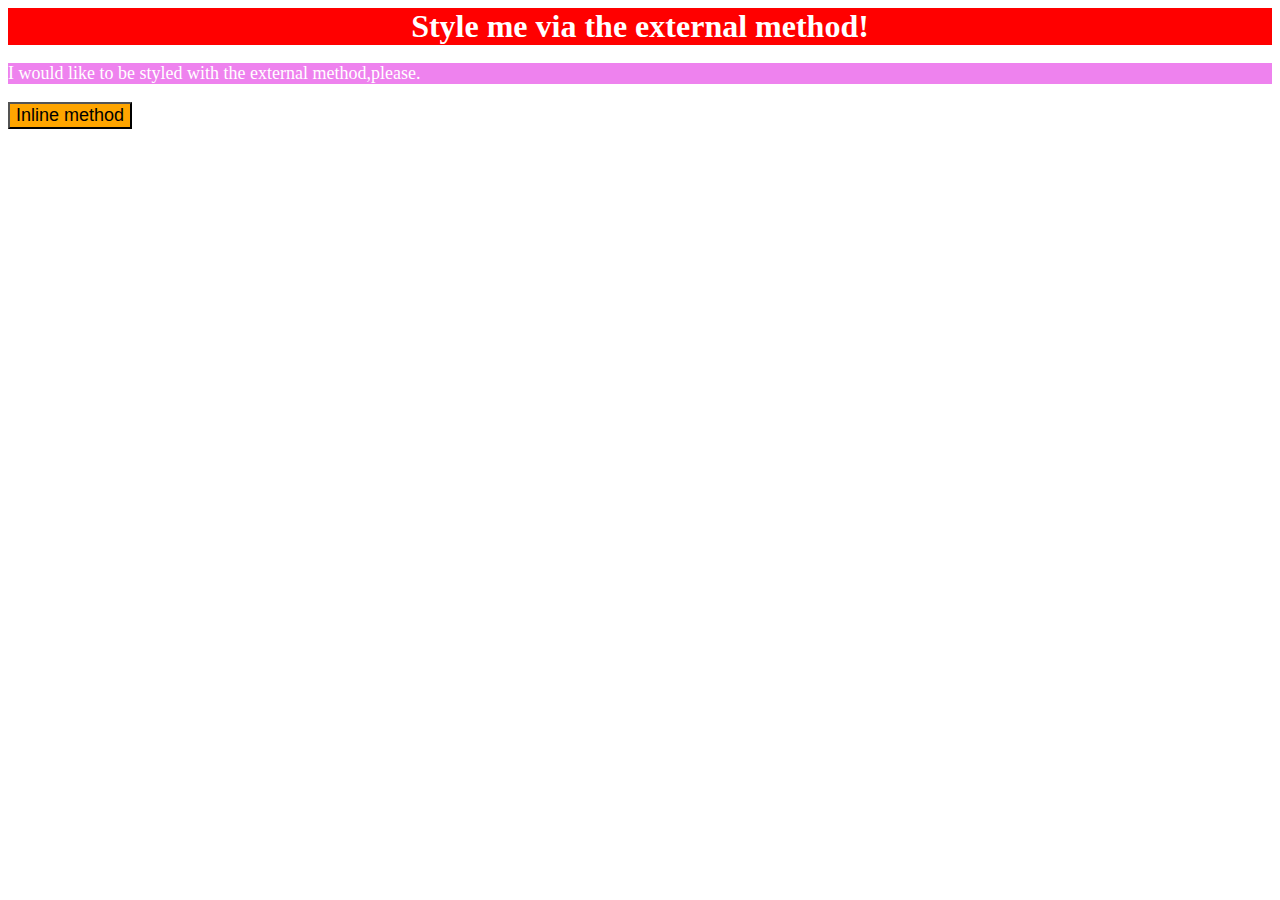
<file: 01-css-methods/index.html>
<!DOCTYPE html>
<html lang="eng">

<html>
    <head>
        <meta charset="utf-8">
        <style>
            p{
                background-color: violet;
                font-size: 18px;
                color: white;
            }
        </style>
        <link rel="stylesheet" href="styles.css" />
    </head>
    <body>
            <div>Style me via the external method!</div>
            <p>I would like to be styled with the external method,please.</p>
            <button  style="background-color: orange; font-size: 18px;">Inline method</button>
    </body>
</html>
</file>
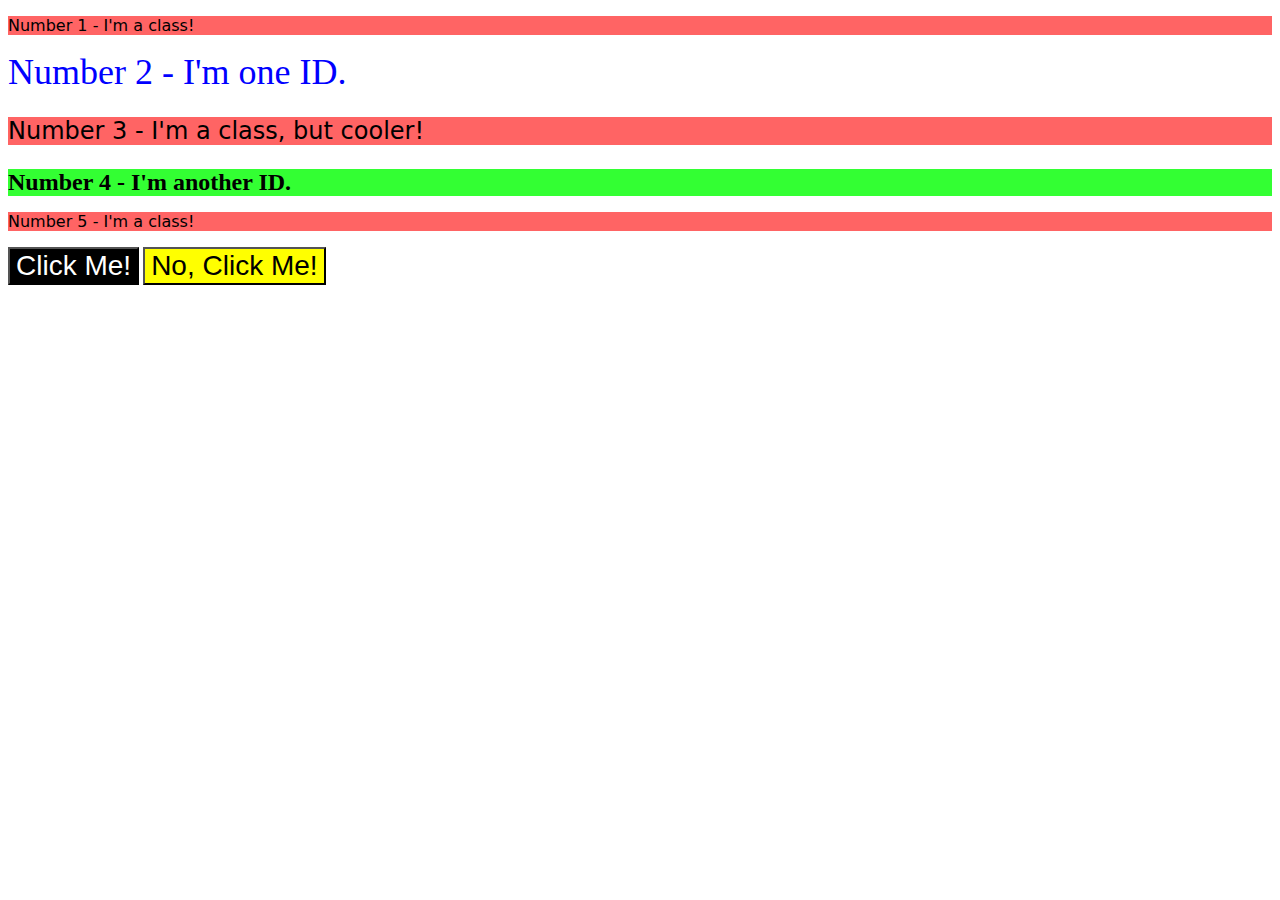
<file: 02-class-id-selectors/index.html>
<!DOCTYPE html>
<html lang="eng">

<html>
    <head>
        <meta charset="UTF-8">
        <title>Class and ID Selectors</title>
        <link rel="stylesheet" href="style.css">
  </head>
  <body>
    <p class="odd">Number 1 - I'm a class!</p>
    <div id="num2">Number 2 - I'm one ID.</div>
    <p class="odd f24px">Number 3 - I'm a class, but cooler!</p>
    <div id="num4" class="f24px">Number 4 - I'm another ID.</div>
    <p class="odd">Number 5 - I'm a class!</p>

    
    <button class="first">Click Me!</button>
    <button class="second">No, Click Me!</button>
    
  </body>
</html>
</file>
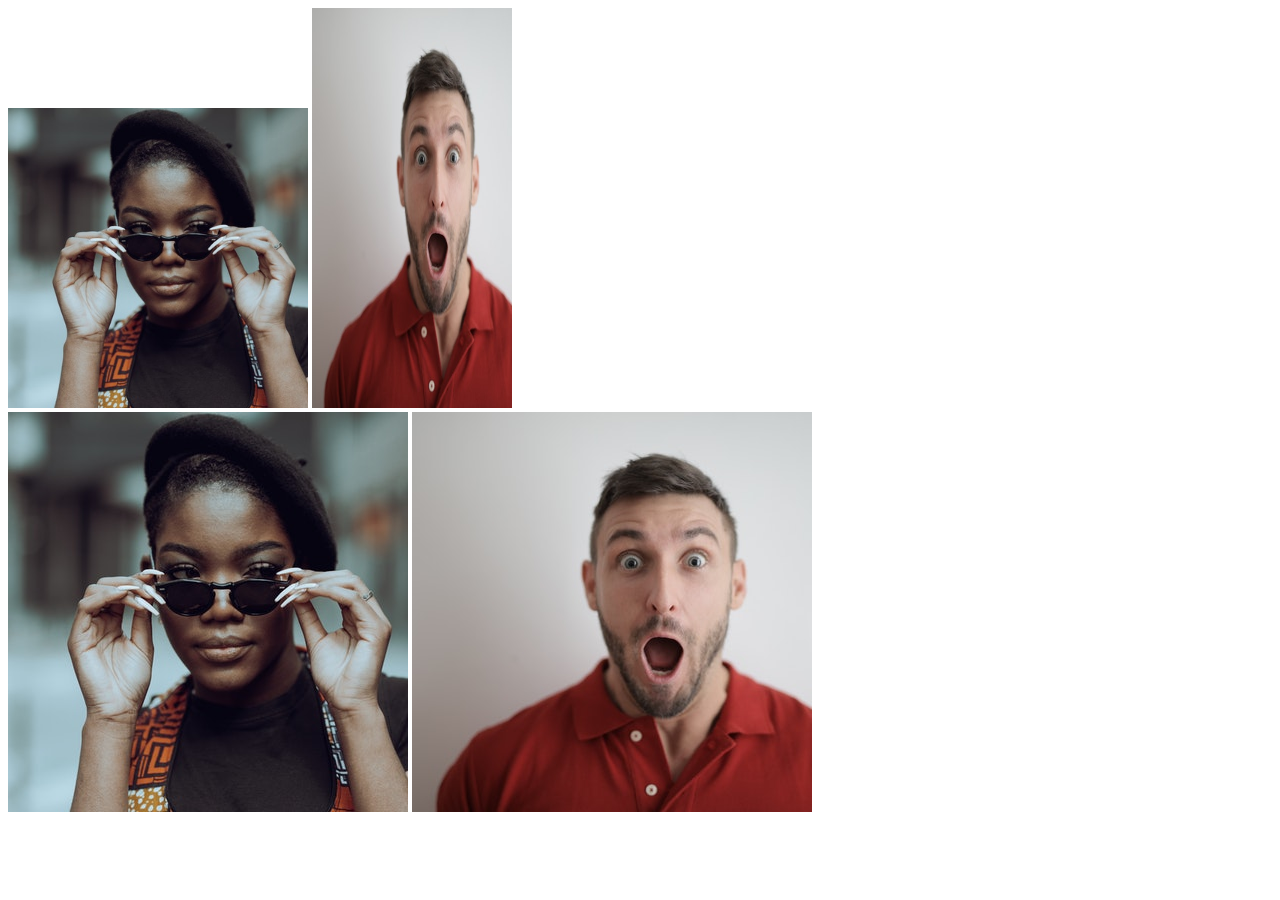
<file: 04-chaining-selectors/index.html>
<!DOCTYPE html>
<html lang="en">
  <head>
    <meta charset="UTF-8">
    <meta http-equiv="X-UA-Compatible" content="IE=edge">
    <meta name="viewport" content="width=device-width, initial-scale=1.0">
    <title>Chaining Selectors</title>
    <link rel="stylesheet" href="style.css">
  </head>
  <body>
    <!-- Use the classes BELOW this line -->
    <div>
      <img class="avatar proportioned" src="./pexels-katho-mutodo-8434791.jpg" alt="Woman with glasses">
      <img class="avatar distorted" src="./pexels-andrea-piacquadio-3777931.jpg" alt="Man with surprised expression">
    </div>
    <!-- Use the classes ABOVE this line -->
    
    <div>
      <img class="original proportioned" src="./pexels-katho-mutodo-8434791.jpg" alt="Woman with glasses">
      <img class="original distorted" src="./pexels-andrea-piacquadio-3777931.jpg" alt="Man with surprised expression">
    </div>
    
  </body>
</html>
</file>
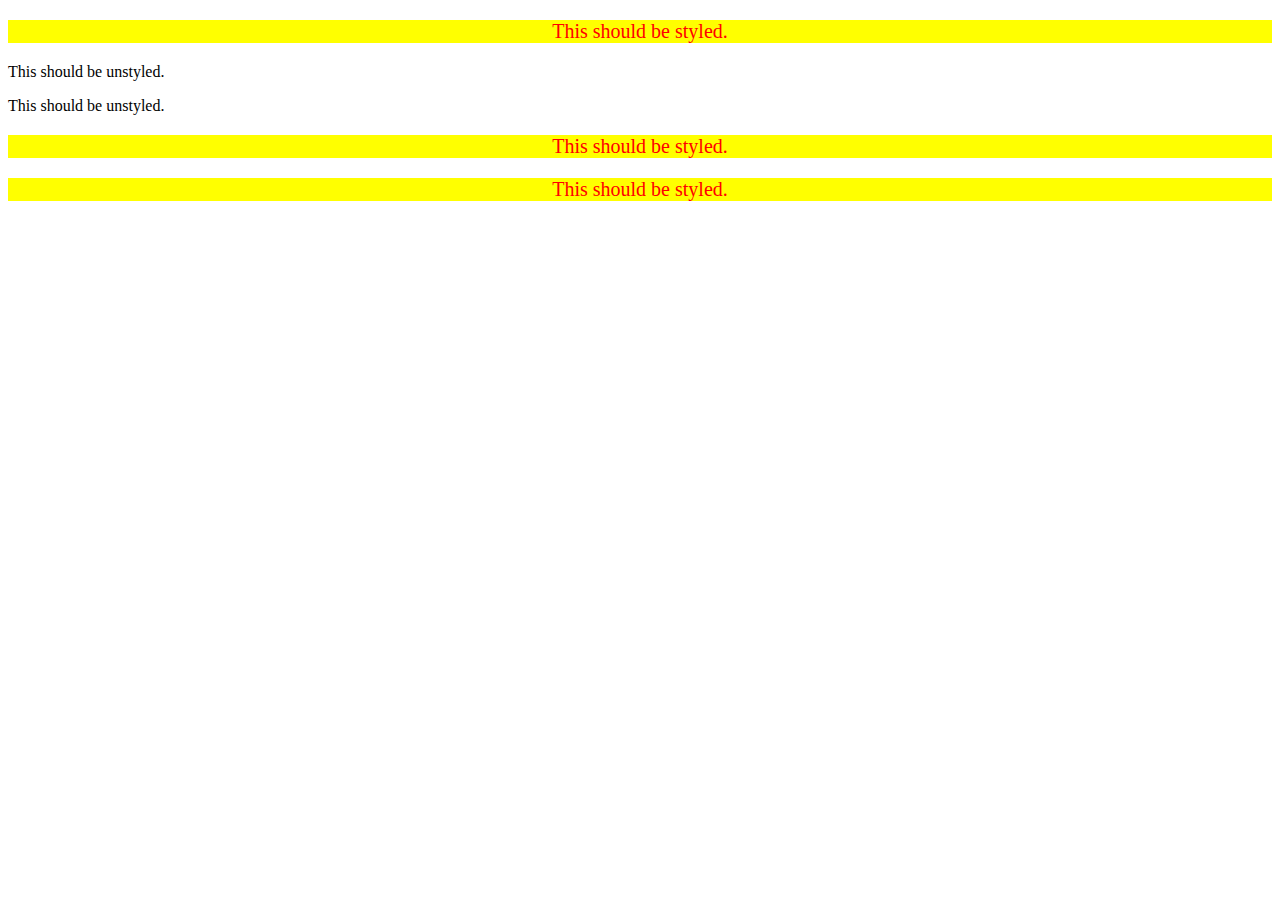
<file: 05-descendant-combinator/index.html>
<!DOCTYPE html>
<html lang="en">
  <head>
    <meta charset="UTF-8">
    <meta http-equiv="X-UA-Compatible" content="IE=edge">
    <meta name="viewport" content="width=device-width, initial-scale=1.0">
    <title>Descendant Combinator</title>
    <link rel="stylesheet" href="style.css">
    <style>     
    </style>
  </head>
  <body>
    <div class="container">
      <p class="text">This should be styled.</p>
    </div>
    <p class="text">This should be unstyled.</p>
    <p class="text">This should be unstyled.</p>
    <div class="container">
      <p class="text">This should be styled.</p>
      <p class="text">This should be styled.</p>
    </div>
  </body>
</html>
</file>
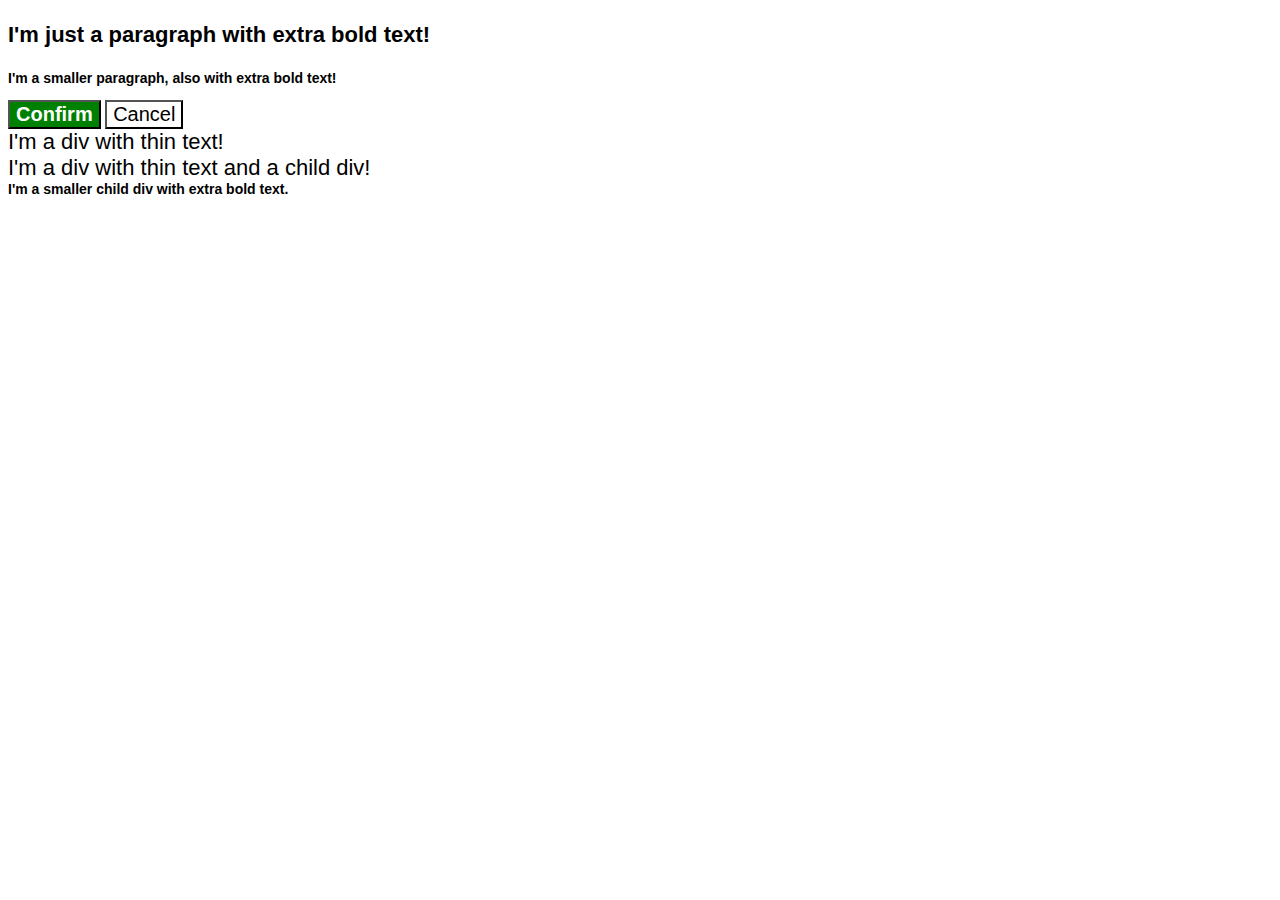
<file: 06-cascade-fix/index.html>
<!DOCTYPE html>
<html lang="en">
  <head>
    <meta charset="UTF-8">
    <meta http-equiv="X-UA-Compatible" content="IE=edge">
    <meta name="viewport" content="width=device-width, initial-scale=1.0">
    <title>Fix the Cascade</title>
    <link rel="stylesheet" href="style.css">
  </head>
  <body>
    <p class="para">I'm just a paragraph with extra bold text!</p>
    <p class="para small-para">I'm a smaller paragraph, also with extra bold text!</p>

    <button id="confirm-button" class="button confirm">Confirm</button>
    <button id="cancel-button" class="button cancel">Cancel</button>

    <div class="text">I'm a div with thin text!</div>
    <div class="text">I'm a div with thin text and a child div!
      <div class="text child">I'm a smaller child div with extra bold text.</div>
    </div>
  </body>
</html>
</file>
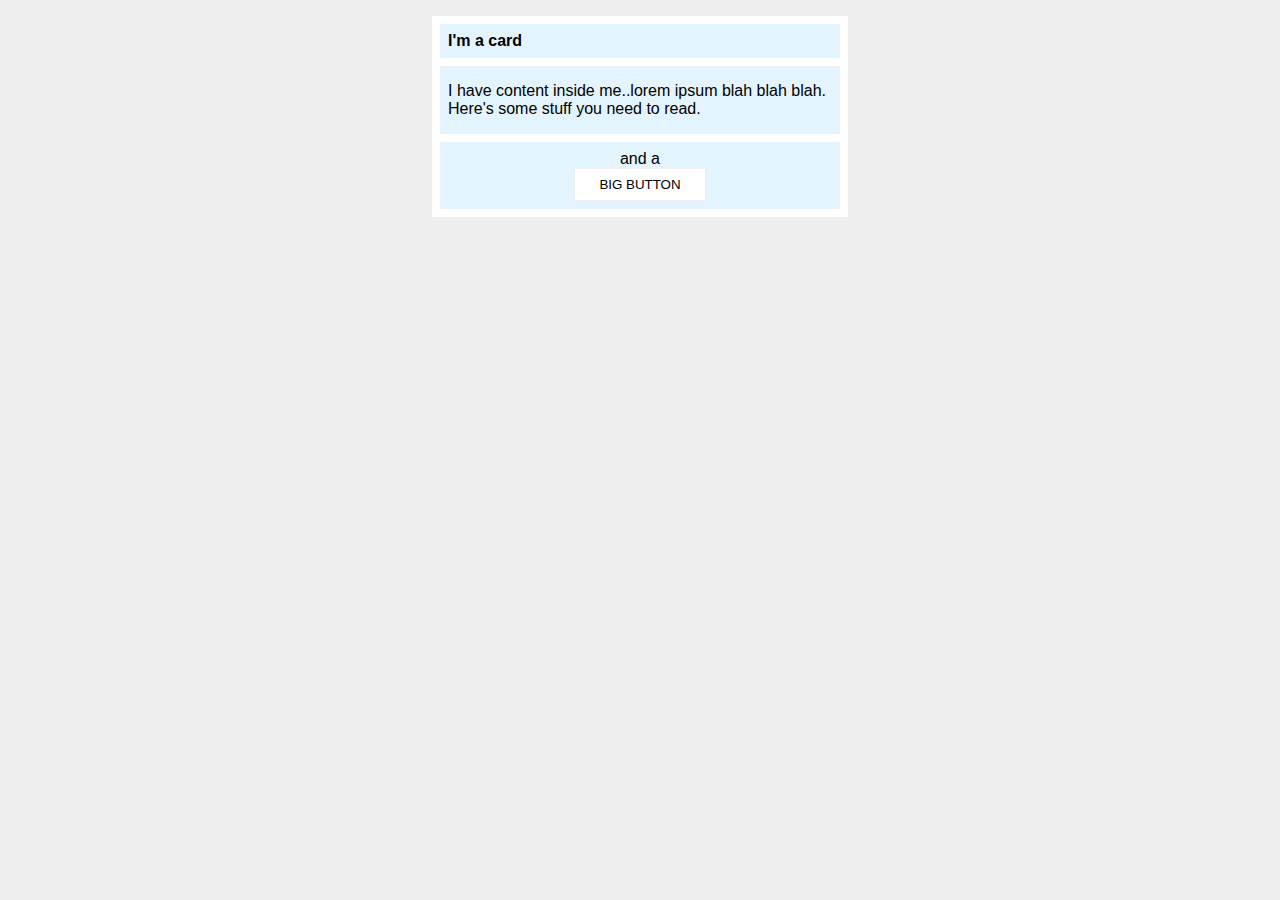
<file: margin-and-padding/index.html>
<!DOCTYPE html>
<html lang="en">
  <head>
    <meta charset="UTF-8">
    <meta http-equiv="X-UA-Compatible" content="IE=edge">
    <meta name="viewport" content="width=device-width, initial-scale=1.0">
    <title>Margin and Padding exercise 2</title>
    <link rel="stylesheet" href="style.css">
  </head>
  <body>
    <div class="card">
      <h1 class="title">I'm a card</h1>
      <div class="content">I have content inside me..lorem ipsum blah blah blah. Here's some stuff you need to read.</div>
      <div class="button-container">and a <button>BIG BUTTON</button></div>
    </div>
  </body>
</html>
</file>
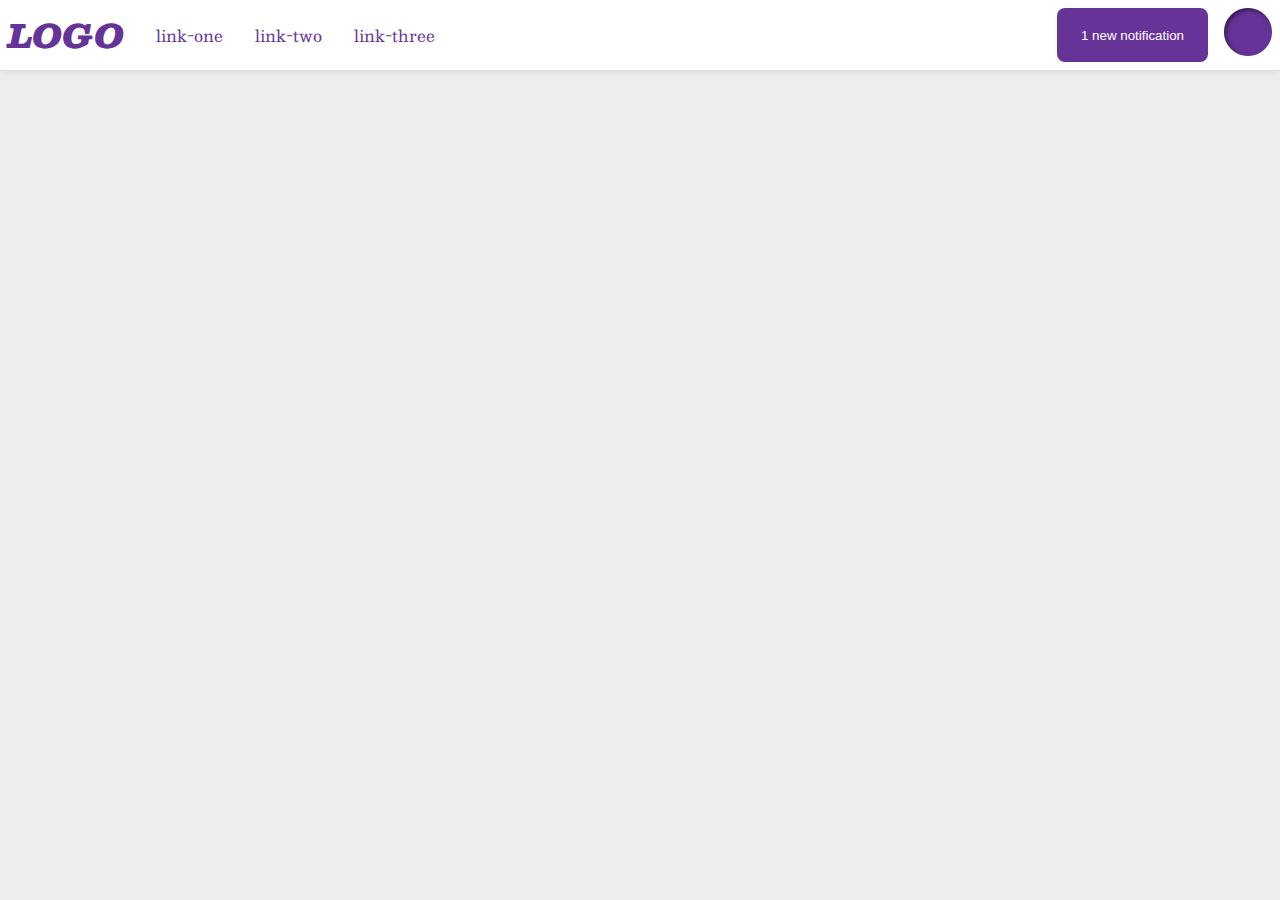
<file: flex/03-flex-header-2/index.html>
<!DOCTYPE html>
<html lang="en">
  <head>
    <meta charset="UTF-8">
    <meta http-equiv="X-UA-Compatible" content="IE=edge">
    <meta name="viewport" content="width=device-width, initial-scale=1.0">
    <title>Flex Header 2</title>
    <link rel="stylesheet" href="style.css">
  </head>
  <body>
    <div class="header">
        <div class="left-container">
            <div class="logo">
                LOGO
            </div>
            <ul class="links">
                <li><a href="google.com">link-one</a></li>
                <li><a href="google.com">link-two</a></li>
                <li><a href="google.com">link-three</a></li>
            </ul>
        </div>
        <div class="right-container">
            <button class="notifications">
            1 new notification
            </button>
            <div class="profile-image"></div>
      </div>
      
    </div>
  </body>
</html>
</file>
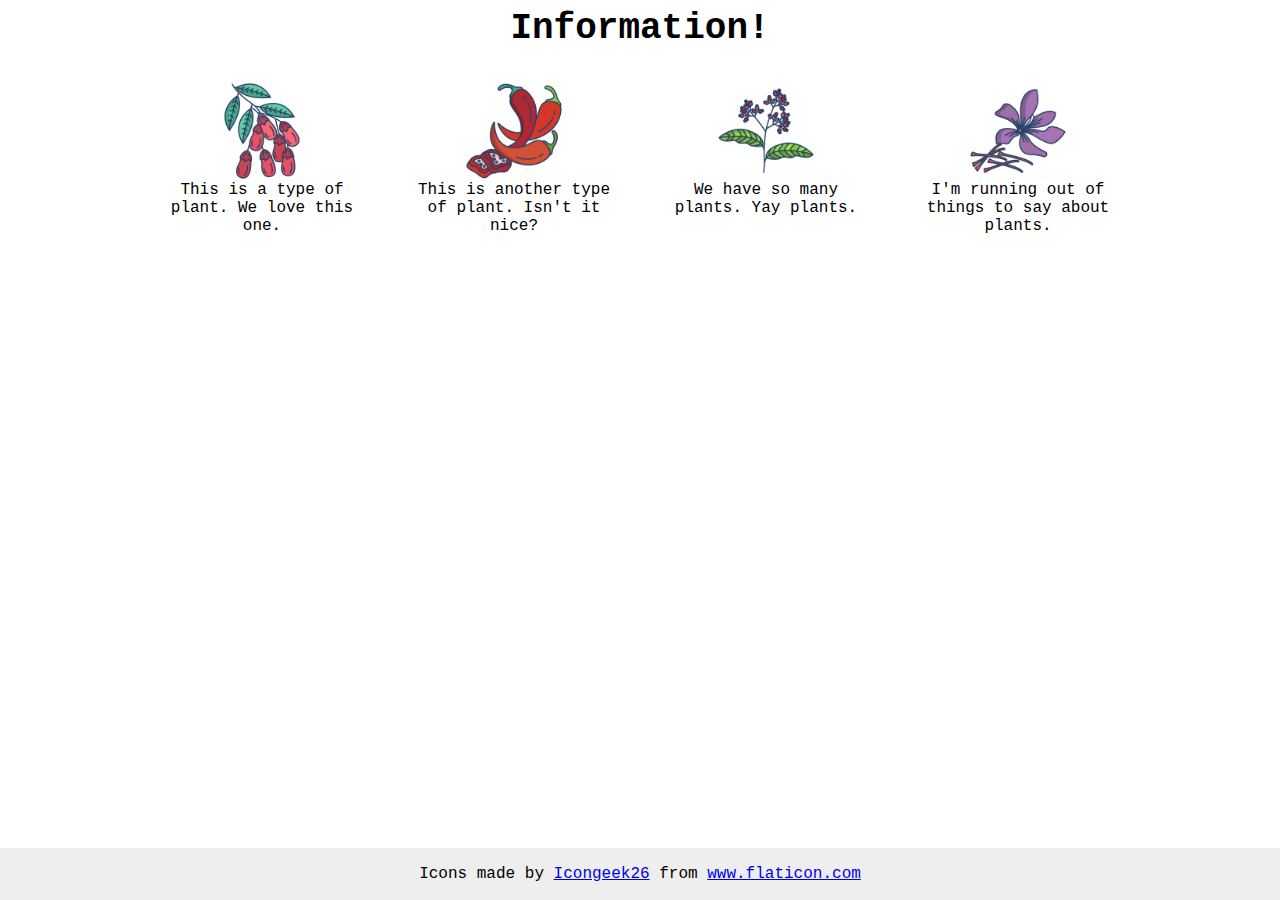
<file: flex/04-flex-information/index.html>
<!DOCTYPE html>
<html lang="en">
  <head>
    <meta charset="UTF-8">
    <meta http-equiv="X-UA-Compatible" content="IE=edge">
    <meta name="viewport" content="width=device-width, initial-scale=1.0">
    <title>Information</title>
    <link rel="stylesheet" href="styles.css">
  </head>
  <body>
    <div class="board">
      <div class="title">Information!</div>

      <div class="icon">
        <div class="plant">
          <img src="./images/barberry.png" alt="barberry">
          <div class="text">This is a type of plant. We love this one.</div>
        </div>

        <div class="plant">
          <img src="./images/chilli.png" alt="chili">
          <div class="text">This is another type of plant. Isn't it nice?</div>
        </div>
          
        <div class="plant">
          <img src="./images/pepper.png" alt="pepper">
          <div class="text">We have so many plants. Yay plants.</div>
        </div>
        <div class="plant">
          <img src="./images/saffron.png" alt="saffron">
          <div class="text">I'm running out of things to say about plants.</div>
        </div>
          
  
          

        
        
        
      </div>
      
  
      <!-- disregard this section, it's here to give attribution to the creator of these icons -->
      <div class="footer">
        <div>Icons made by <a href="https://www.flaticon.com/authors/icongeek26" title="Icongeek26">Icongeek26</a> from <a href="https://www.flaticon.com/" title="Flaticon">www.flaticon.com</a></div>
      </div>

    </div>
    
  </body>
</html>
</file>
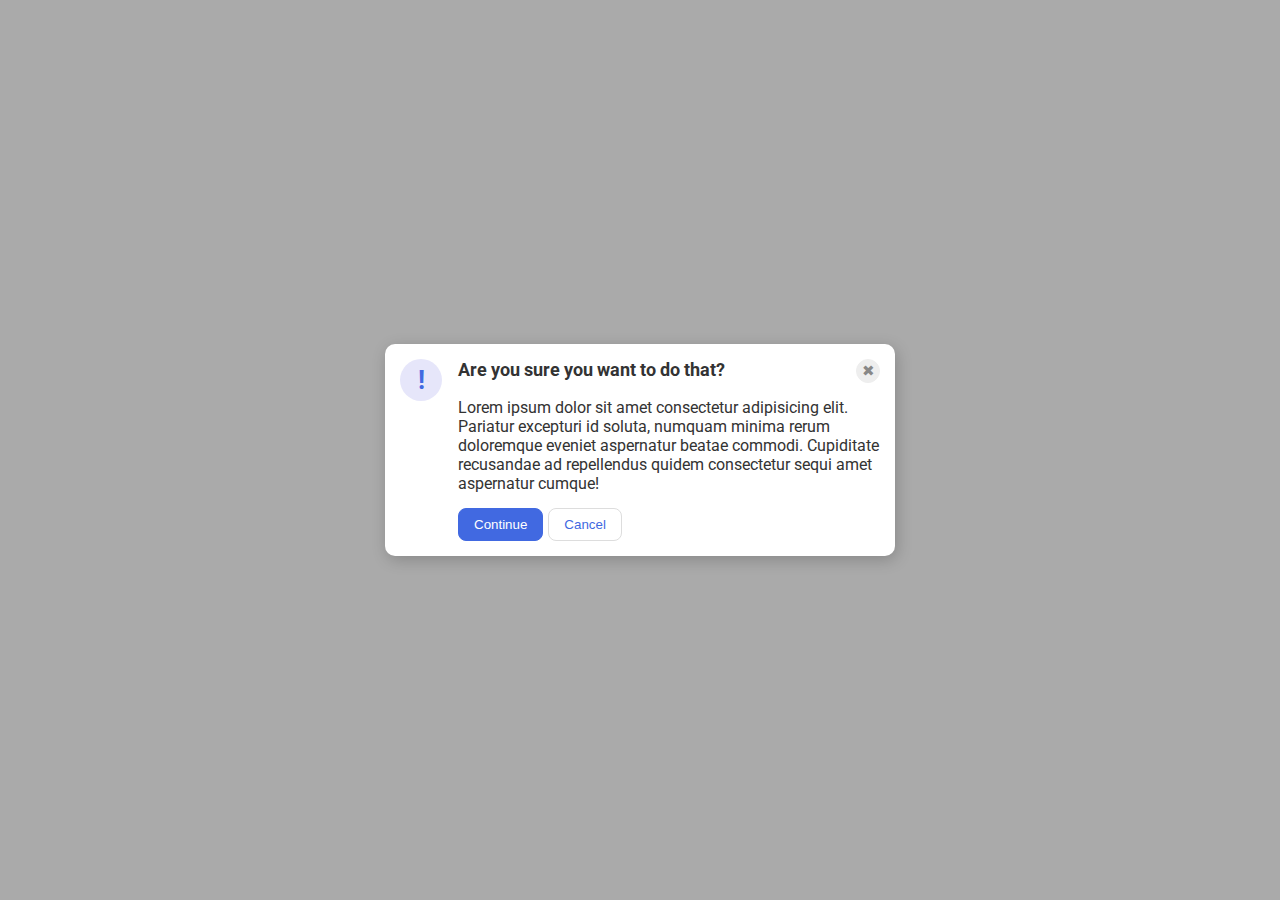
<file: flex/05-flex-modal/index.html>
<!DOCTYPE html>
<html lang="en">
  <head>
    <meta charset="UTF-8">
    <meta http-equiv="X-UA-Compatible" content="IE=edge">
    <meta name="viewport" content="width=device-width, initial-scale=1.0">
    <link rel="stylesheet" href="style.css">
    <title>Modal</title>
  </head>
  <body>
    <div class="modal">
        <div class="left">
            <div class="icon">!</div>
        </div>

        <div class="right">
            <div class="question">
                <div class="header">Are you sure you want to do that?</div>
                <button class="close-button">✖</button>
            </div>
            
            <div class="text">Lorem ipsum dolor sit amet consectetur adipisicing elit. Pariatur excepturi id soluta, numquam minima rerum doloremque eveniet aspernatur beatae commodi. Cupiditate recusandae ad repellendus quidem consectetur sequi amet aspernatur cumque!</div>
            <div class="options">
                <button class="continue">Continue</button>
                <button class="cancel">Cancel</button>
            </div>
            
        </div>

    
      
      
    </div>
  </body>
</html>
</file>
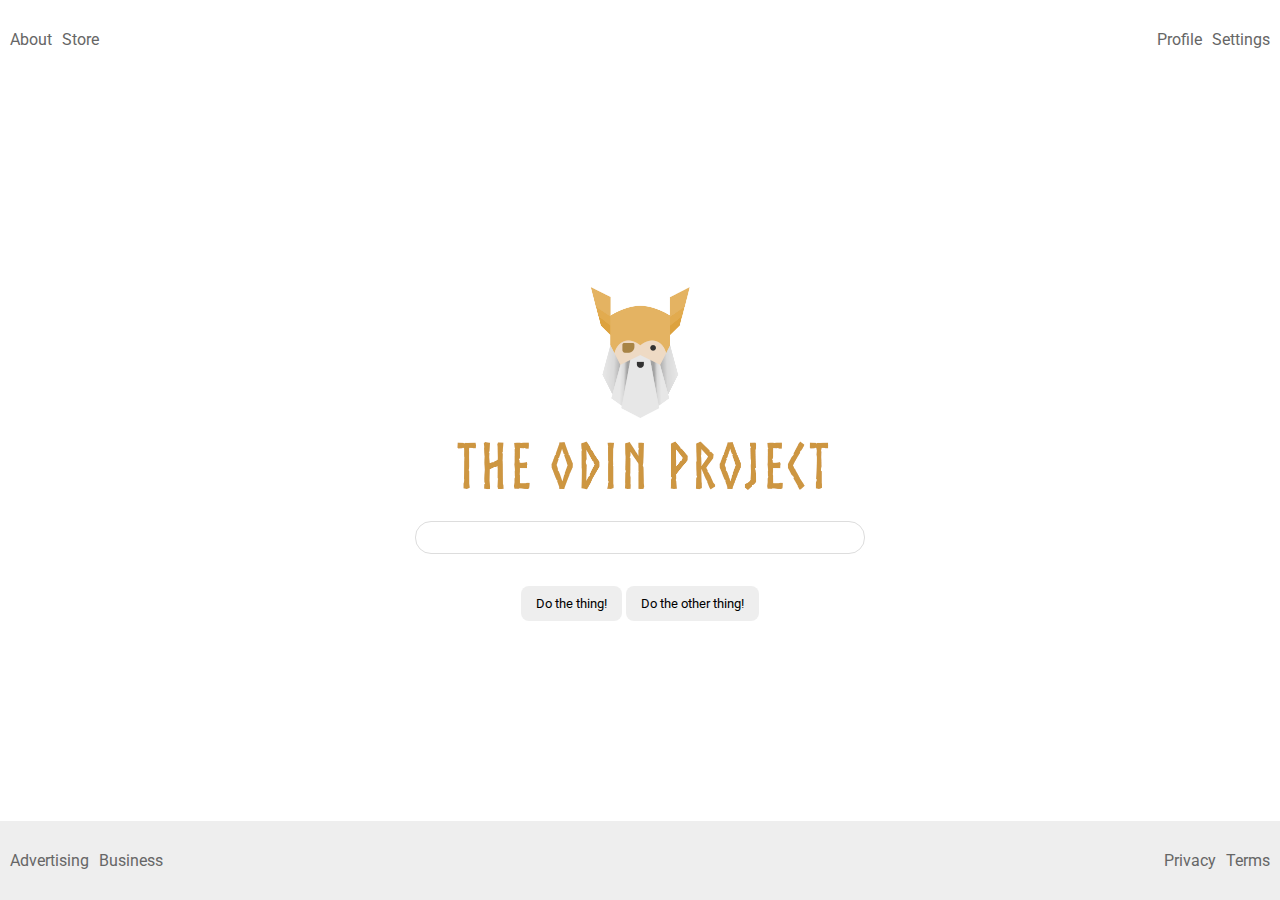
<file: flex/06-flex-layout/index.html>
<!DOCTYPE html>
<html lang="en">
  <head>
    <meta charset="UTF-8">
    <meta http-equiv="X-UA-Compatible" content="IE=edge">
    <meta name="viewport" content="width=device-width, initial-scale=1.0">
    <title>LAYOUT</title>
    <link rel="stylesheet" href="./style.css">
  </head>
  <body>
    <div class="header">
      <ul class="left-links">
        <li><a href="#">About</a></li>
        <li><a href="#">Store</a></li>
      </ul>
      <ul class="right-links">
        <li><a href="#">Profile</a></li>
        <li><a href="#">Settings</a></li>
      </ul>
    </div>
    <div class="content">
      <img src="./logo.png" alt="Project logo. Represents odin with the project name.">
      <div class="input">
        <input type="text">
      </div>
      <div class="buttons">
        <button>Do the thing!</button>
        <button>Do the other thing!</button>
      </div>
    </div>
    <div class="footer">
      <ul class="left-links">
        <li><a href="#">Advertising</a></li>
        <li><a href="#">Business</a></li>
      </ul>
      <ul class="right-links">
        <li><a href="#">Privacy</a></li>
        <li><a href="#">Terms</a></li>
      </ul>
    </div>
  </body>
</html>
</file>
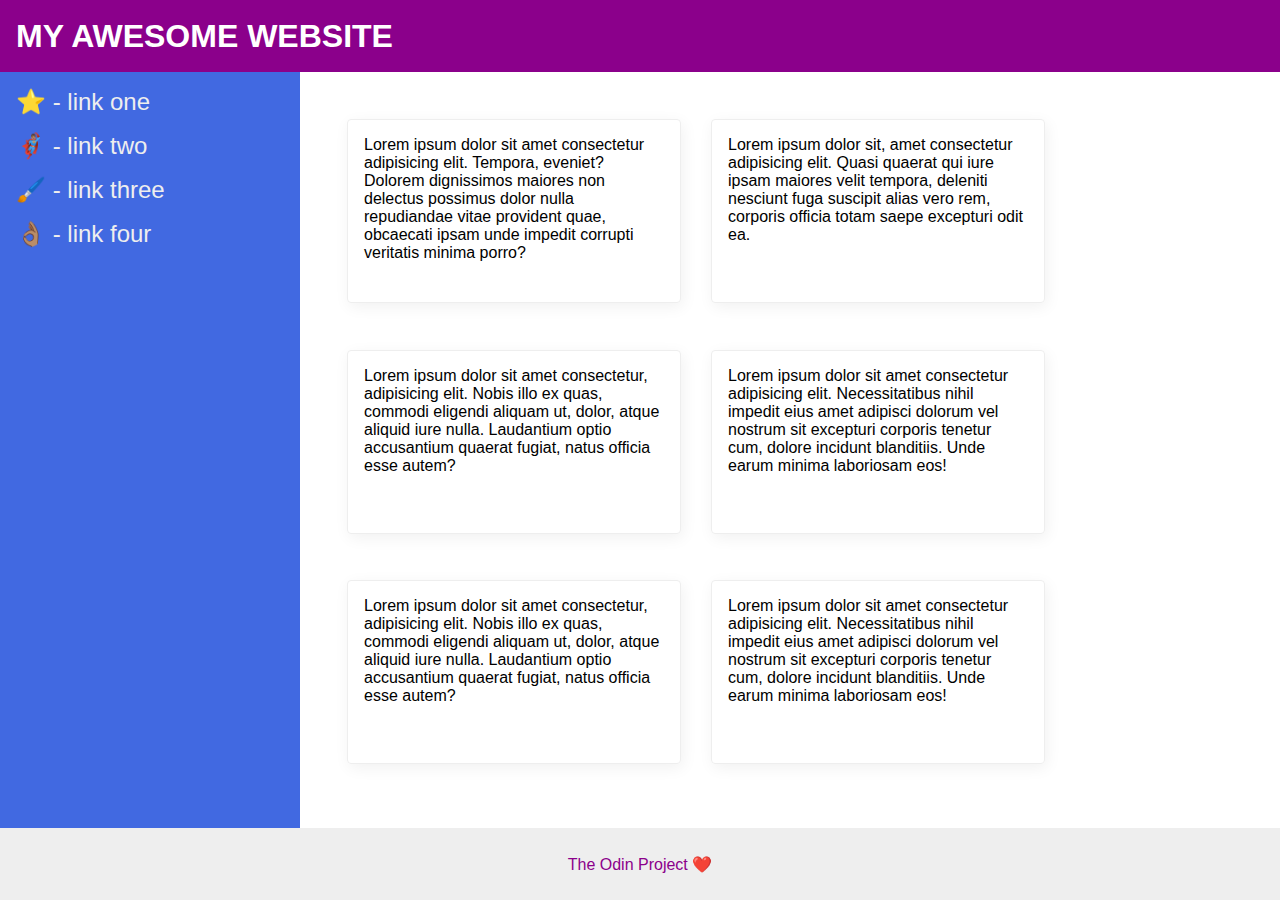
<file: flex/07-flex-layout-2/index.html>
<!DOCTYPE html>
<html lang="en">
  <head>
    <meta charset="UTF-8">
    <meta http-equiv="X-UA-Compatible" content="IE=edge">
    <meta name="viewport" content="width=device-width, initial-scale=1.0">
    <title>The Holy Grail</title>
    <link rel="stylesheet" href="style.css">
  </head>
  <body>
    <div class="header">
      MY AWESOME WEBSITE
    </div>

    <div class="middle">
        <div class="sidebar">
            <ul>
              <li><a href="#">⭐ - link one</a></li>
              <li><a href="#">🦸🏽‍♂️ - link two</a></li>
              <li><a href="#">🖌️ - link three</a></li>
              <li><a href="#">👌🏽 - link four</a></li>
            </ul>
          </div>
        
        <div class="content">
            <div class="card">Lorem ipsum dolor sit amet consectetur    adipisicing     elit. Tempora, eveniet? Dolorem dignissimos maiores non delectus possimus dolor nulla repudiandae vitae provident quae, obcaecati ipsam unde impedit corrupti veritatis minima porro?</div>
            <div class="card">Lorem ipsum dolor sit, amet consectetur adipisicing elit. Quasi quaerat qui iure ipsam maiores velit tempora, deleniti nesciunt fuga suscipit alias vero rem, corporis officia totam saepe excepturi odit ea.</div>
            <div class="card">Lorem ipsum dolor sit amet consectetur, adipisicing elit. Nobis illo ex quas, commodi eligendi aliquam ut, dolor, atque aliquid iure nulla. Laudantium optio accusantium quaerat fugiat, natus officia esse autem?</div>
            <div class="card">Lorem ipsum dolor sit amet consectetur adipisicing elit. Necessitatibus nihil impedit eius amet adipisci dolorum vel nostrum sit excepturi corporis tenetur cum, dolore incidunt blanditiis. Unde earum minima laboriosam eos!</div>
            <div class="card">Lorem ipsum dolor sit amet consectetur, adipisicing elit. Nobis illo ex quas, commodi eligendi aliquam ut, dolor, atque aliquid iure nulla. Laudantium optio accusantium quaerat fugiat, natus officia esse autem?</div>
            <div class="card">Lorem ipsum dolor sit amet consectetur adipisicing elit. Necessitatibus nihil impedit eius amet adipisci dolorum vel nostrum sit excepturi corporis tenetur cum, dolore incidunt blanditiis. Unde earum minima laboriosam eos!</div>  
        </div>
    </div>
    
    <div class="footer">
      The Odin Project ❤️
    </div>
  </body>
</html>
</file>
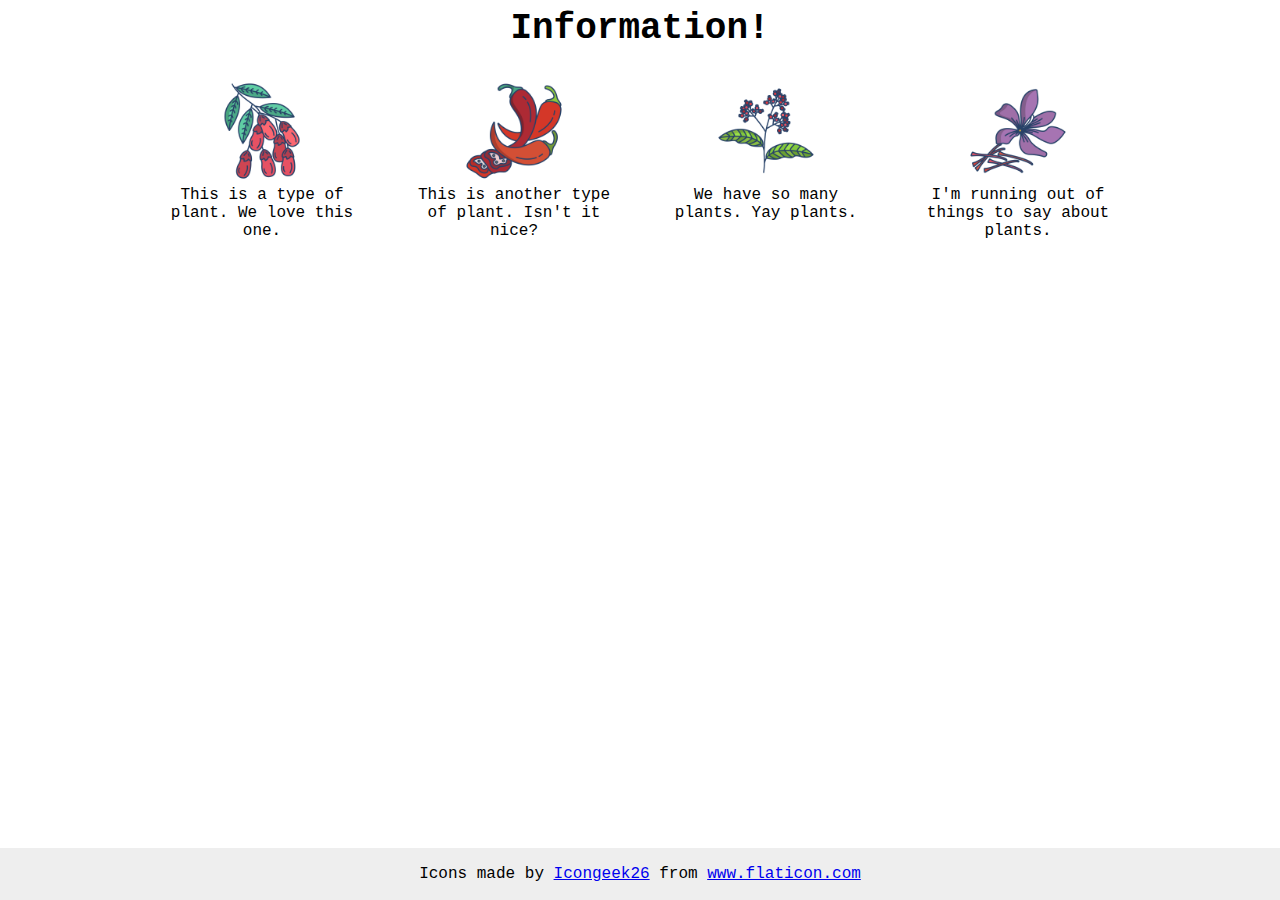
<file: flex/04-flex-information/index2.html>
<!DOCTYPE html>
<html lang="en">
  <head>
    <meta charset="UTF-8">
    <meta http-equiv="X-UA-Compatible" content="IE=edge">
    <meta name="viewport" content="width=device-width, initial-scale=1.0">
    <title>Information</title>
    <link rel="stylesheet" href="styles2.css">
  </head>
  <body>
    <div class="title">Information!</div>

    <div class="container">
      <div class="info">
        <img src="./images/barberry.png" alt="barberry">
        <div class="text">This is a type of plant. We love this one.</div>
      </div>
      <div class="info">
        <img src="./images/chilli.png" alt="chili">
        <div class="text">This is another type of plant. Isn't it nice?</div>
      </div>
      <div class="info">
        <img src="./images/pepper.png" alt="pepper">
        <div class="text">We have so many plants. Yay plants.</div>
      </div>
      <div class="info">
        <img src="./images/saffron.png" alt="saffron">
        <div class="text">I'm running out of things to say about plants.</div>
      </div>
    </div>

    <!-- disregard this section, it's here to give attribution to the creator of these icons -->
    <div class="footer">
      <div>Icons made by <a href="https://www.flaticon.com/authors/icongeek26" title="Icongeek26">Icongeek26</a> from <a href="https://www.flaticon.com/" title="Flaticon">www.flaticon.com</a></div>
    </div>
  </body>
</html>
</file>
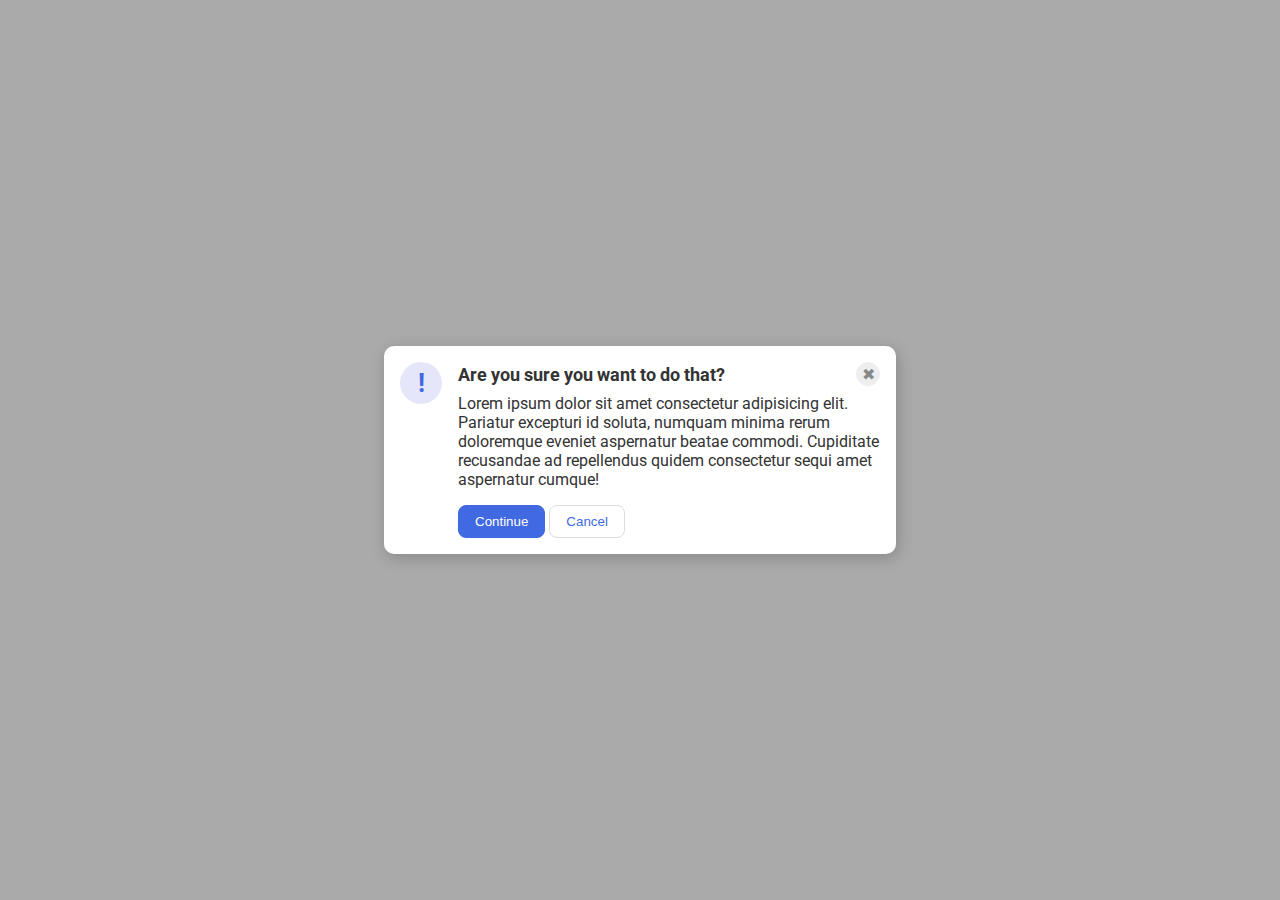
<file: flex/05-flex-modal/index2.html>
<!DOCTYPE html>
<html lang="en">
  <head>
    <meta charset="UTF-8">
    <meta http-equiv="X-UA-Compatible" content="IE=edge">
    <meta name="viewport" content="width=device-width, initial-scale=1.0">
    <link rel="stylesheet" href="style2.css">
    <title>Modal</title>
  </head>
  <body>
    <div class="modal">
      <div class="icon">!</div>
      <!-- additional container used here -->
      <div class="container">
        <!-- header div was moved to encompass the close button as well -->
        <div class="header">Are you sure you want to do that?
          <button class="close-button">✖</button>
        </div>
        <div class="text">Lorem ipsum dolor sit amet consectetur adipisicing elit. Pariatur excepturi id soluta, numquam minima rerum doloremque eveniet aspernatur beatae commodi. Cupiditate recusandae ad repellendus quidem consectetur sequi amet aspernatur cumque!</div>
        <button class="continue">Continue</button>
        <button class="cancel">Cancel</button>
      </div>
    </div>
  </body>
</html>
</file>
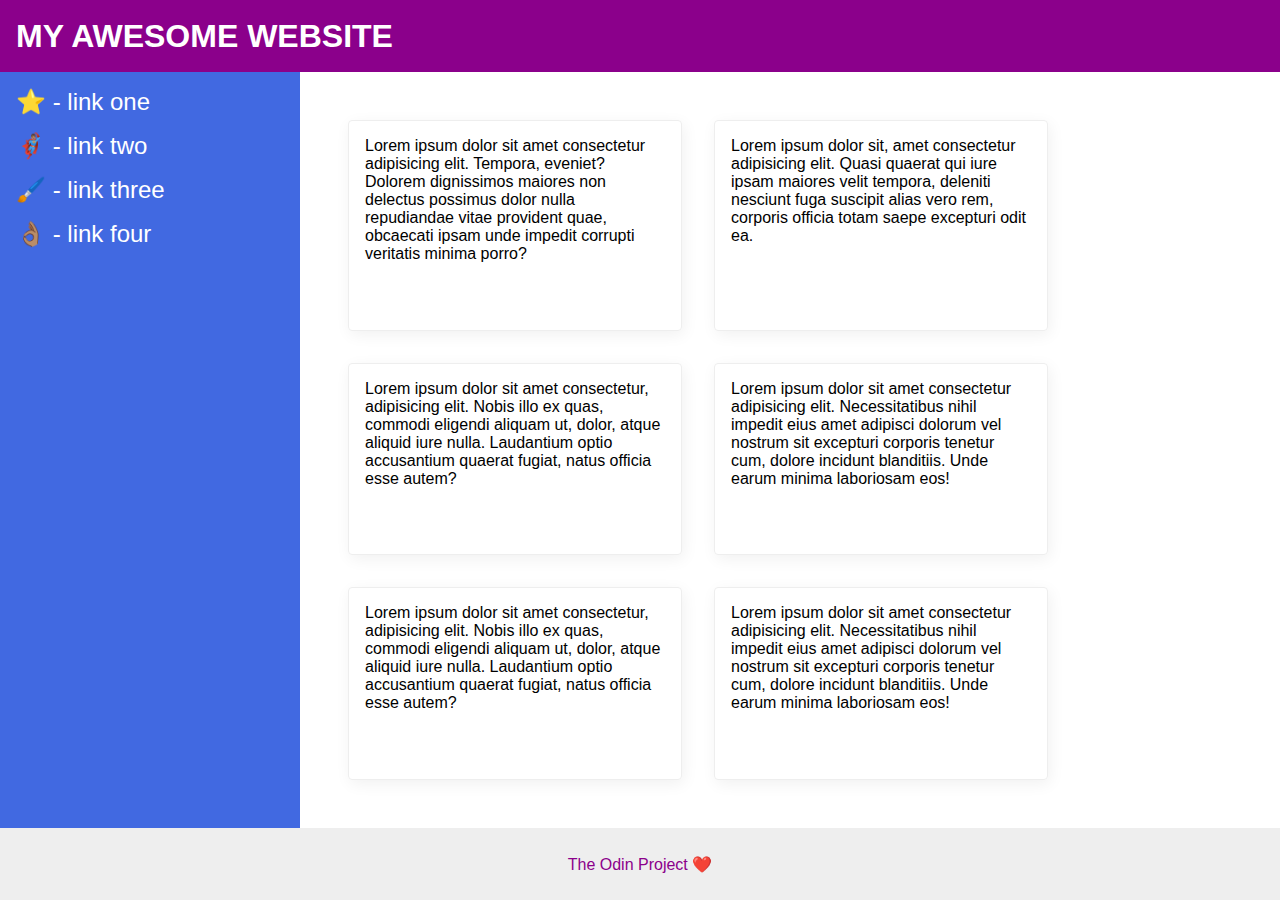
<file: flex/07-flex-layout-2/solution.html>
<!DOCTYPE html>
<html lang="en">
  <head>
    <meta charset="UTF-8">
    <meta http-equiv="X-UA-Compatible" content="IE=edge">
    <meta name="viewport" content="width=device-width, initial-scale=1.0">
    <title>The Holy Grail</title>
    <link rel="stylesheet" href="solution.css">
  </head>
  <body>
    <div class="header">
      MY AWESOME WEBSITE
    </div>
    <div class="body">
      <div class="sidebar">
        <ul>
          <li><a href="#">⭐ - link one</a></li>
          <li><a href="#">🦸🏽‍♂️ - link two</a></li>
          <li><a href="#">🖌️ - link three</a></li>
          <li><a href="#">👌🏽 - link four</a></li>
        </ul>
      </div>
      <div class="container">
        <div class="card">Lorem ipsum dolor sit amet consectetur adipisicing elit. Tempora, eveniet? Dolorem dignissimos maiores non delectus possimus dolor nulla repudiandae vitae provident quae, obcaecati ipsam unde impedit corrupti veritatis minima porro?</div>
        <div class="card">Lorem ipsum dolor sit, amet consectetur adipisicing elit. Quasi quaerat qui iure ipsam maiores velit tempora, deleniti nesciunt fuga suscipit alias vero rem, corporis officia totam saepe excepturi odit ea.</div>
        <div class="card">Lorem ipsum dolor sit amet consectetur, adipisicing elit. Nobis illo ex quas, commodi eligendi aliquam ut, dolor, atque aliquid iure nulla. Laudantium optio accusantium quaerat fugiat, natus officia esse autem?</div>
        <div class="card">Lorem ipsum dolor sit amet consectetur adipisicing elit. Necessitatibus nihil impedit eius amet adipisci dolorum vel nostrum sit excepturi corporis tenetur cum, dolore incidunt blanditiis. Unde earum minima laboriosam eos!</div>
        <div class="card">Lorem ipsum dolor sit amet consectetur, adipisicing elit. Nobis illo ex quas, commodi eligendi aliquam ut, dolor, atque aliquid iure nulla. Laudantium optio accusantium quaerat fugiat, natus officia esse autem?</div>
        <div class="card">Lorem ipsum dolor sit amet consectetur adipisicing elit. Necessitatibus nihil impedit eius amet adipisci dolorum vel nostrum sit excepturi corporis tenetur cum, dolore incidunt blanditiis. Unde earum minima laboriosam eos!</div>
      </div>
    </div>
    <div class="footer">
      The Odin Project ❤️
    </div>
  </body>
</html>
</file>
<file: 01-css-methods/styles.css>
/* styles.css */
.blue{
    color: #00FFFF;
  }
  
  h1{
    color: green;
  }
  
  div{
    background-color: red;
    color: white;
    font-size: 32px;
    text-align: center;
    font-weight: bold;
  }
</file>
<file: 02-class-id-selectors/style.css>
.odd{
background-color: rgb(255, 100, 100);
font-family: Verdana, "DejaVu Sans", sans-serif;
}

.f24px {
    font-size: 24px;
}

#num2 {
    color: rgb(00, 00, 255);
    font-size: 36px;
}
#num4 {
    font-weight: bold;
    background-color: hsl(120, 100%, 60%);
}



.first, .second {
    
    font-family: Helvetica, "Times New Roman", sans-serif;
    font-size: 28px;
    /*
    display: inline-block;
    border: 2px solid gray;
    padding: 0.2rem 0.2rem;
    vertical-align: middle;
    */
}

.first {
    color: white;
    background-color: black;
}

.second {
    color: black;
    background-color: yellow;
}
</file>
<file: 04-chaining-selectors/style.css>
.avatar.proportioned {
    height: auto;
    width: 300px;
        
 }
.avatar.distorted {
    height: 400px;
    width: 200px;
        
}
</file>
<file: 05-descendant-combinator/style.css>
.container{
    .text{
        color: red;
        font-size: 20px;
        background-color: yellow;
        text-align: center;
    }
}
</file>
<file: 06-cascade-fix/style.css>
body {
    font-family: Arial, Helvetica, sans-serif;
}
    
p{
    color: hsl(0, 0%, 0%);
    font-weight: 800;

}
.para {
    font-size: 22px;    
}
.small-para {
    font-size: 14px;
}
  
.button{
    font-size: 20px;
}

#confirm-button {
    background: green;
    color: white;
    font-weight: bold;
} 
  
#cancel-button {
    background-color: rgb(255, 255, 255);
    color: rgb(0, 0, 0);
}
  
  
  
div.text {
    color: rgb(0, 0, 0);
    font-size: 22px;
    font-weight: 100;
    
}

div.child {
    font-weight: 800;
    font-size: 14px;
}
</file>
<file: margin-and-padding/style.css>
body {
    background: #eee;
    font-family: sans-serif;

  }
  
  .card {
    width: 400px;
    background: #fff;
    margin: 16px auto;
    
    padding: 8px;
    
  }
  
  .title {
    background: #e3f4ff;

    margin-top: 0;
    margin-bottom: 8px;
    font-size: 16px;
    padding: 8px;
  }
  
  .content {
    background: #e3f4ff;

    padding: 16px 8px;
    margin-bottom: 8px;
  }
  
  .button-container {
    background: #e3f4ff;

    padding: 8px;
    text-align: center;
  }
  
  button {
    background: white;
    border: 1px solid #eee;

    padding: 8px 24px;
    display: block;
    margin: 0  auto;

  }
</file>
<file: flex/03-flex-header-2/style.css>
/* this is some magical font-importing.  
you'll learn about it later. */
@import url('https://fonts.googleapis.com/css2?family=Besley:ital,wght@0,400;1,900&display=swap');

body {
  margin: 0;
  background: #eee;
  font-family: Besley, serif;
}

.header {
  background: white;
  border-bottom: 1px solid #ddd;
  box-shadow: 0 0 8px rgba(0,0,0,.1);
  display: flex;
  justify-content:space-between;
  padding: 8px;
}

.profile-image {
  background: rebeccapurple;
  box-shadow: inset 2px 2px 4px rgba(0,0,0,.5);
  border-radius: 50%;
  width: 48px;
  height: 48px;
}

.logo {
  color: rebeccapurple;
  font-size: 32px;
  font-weight: 900;
  font-style: italic;
}

button {
  border: none;
  border-radius: 8px;
  background: rebeccapurple;
  color: white;
  padding: 8px 24px;
}

a {
  /* this removes the line under our links */
  text-decoration: none;
  color: rebeccapurple;
  margin: 16px;
}

ul {
  list-style-type: none;
  display:flex;
  align-items: center;
  justify-content: flex-start;
  margin: 0;
  padding: 0;
}

.left-container, .right-container{
    display:flex;
    flex-direction: row;
    gap: 16px;
}
</file>
<file: flex/04-flex-information/styles.css>
body {
    font-family: 'Courier New', Courier, monospace;
    
   
  }
  
  img {
    width: 100px;
    height: 100px;
  }
  
  .title {
    font-size: 36px;
    font-weight: 900;
  }
  
  /* do not edit this footer */
  .footer {
    position: fixed;
    bottom: 0;
    left: 0;
    right: 0;
    height: 52px;
    display: flex;
    align-items: center;
    justify-content: center;
    background: #eee;
  }

  .board{
    display:flex;
    flex-direction: column;
    justify-content: center;
    align-items: center;
    gap: 32px;
  }

  .icon{
    display:flex;
    flex-direction: row;
    gap: 52px;
  }

  .plant,.text{
    display:flex;
    flex-direction: column;
    max-width: 200px;
    flex-wrap: wrap;
    justify-content: flex-start;
    align-items: center;
    text-align: center;
  }
</file>
<file: flex/05-flex-modal/style.css>
@import url('https://fonts.googleapis.com/css2?family=Roboto:wght@400;700&display=swap');

html, body {
  height: 100%;
}

body {
  font-family: Roboto, sans-serif;
  margin: 0;
  background: #aaa;
  color: #333;
  /* I'll give you this one for free lol */
  display: flex;
  align-items: center;
  justify-content: center;
}

.modal {
  background: white;
  width: 480px;
  border-radius: 10px;
  box-shadow: 2px 4px 16px rgba(0,0,0,.2);
}

.icon {
  color: royalblue;
  font-size: 26px;
  font-weight: 700;
  background: lavender;
  width: 42px;
  height: 42px;
  border-radius: 50%;
  display: flex;
  align-items: center;
  justify-content: center;
  margin-right:16px;
}

.close-button {
  background: #eee;
  border-radius: 50%;
  color: #888;
  font-weight: 400;
  font-size: 15px;
  height: 24px;
  width: 24px;
  display: flex;
  align-items: center;
  justify-content: center;
  border: 1px solid #eee;
  padding: 0;
}

button {
  cursor: pointer;
  padding: 8px 15px;
  border-radius: 8px;
}

button.continue {
  background: royalblue;
  border: 1px solid royalblue;
  color: white;
}

button.cancel {
  background: white;
  border: 1px solid #ddd;
  color: royalblue;
}

.modal{
    display:flex;
    flex-direction: row;
    padding:15px;
}

.question{
    display: fleX;
    flex-direction: row;
    justify-content: space-between;
    font-weight: bold;
    font-size: 18px;
}

.right{
    display: flex;
    flex-direction: column;
    justify-content: space-between;
}

.text{
    margin: 15px 0;
}

.options{
    display: flex;
    flex-direction: row;
    gap:5px;
}
</file>
<file: flex/06-flex-layout/style.css>
@import url('https://fonts.googleapis.com/css2?family=Roboto:wght@400;700&display=swap');

body {
  height: 100vh;
  margin: 0;
  overflow: hidden;
  font-family: Roboto, sans-serif;
  display: flex;
  flex-direction: column;
  justify-content: space-between;
}

img {
  width: 600px;
}

button {
  font-family: Roboto, sans-serif;
  border: none;
  border-radius: 8px;
  background: #eee;
  padding: 10px 15px;
}

input {
  border: 1px solid #ddd;
  border-radius: 16px;
  padding: 8px 24px;
  width: 400px;
  margin-bottom: 16px;
}

.footer{
  background-color: #eeeeee;
}

.header, .footer{
  display:flex;
  justify-content: space-between;
  gap: 10px;
  padding: 10px 0;
}

.left-links, .right-links{
  list-style-type: none;
  display: flex;
  flex-direction: row;
  gap: 10px;
  padding: 10px 0;
  margin: 10px;
}

.content{
  display: flex;
  flex-direction: column;
  justify-content: center;
  align-items: center;
  gap:16px;
}

a{
  text-decoration: none;
  color:#666;
}
</file>
<file: flex/07-flex-layout-2/style.css>
body {
    font-family: -apple-system, BlinkMacSystemFont, 'Segoe UI', Roboto, Oxygen, Ubuntu, Cantarell, 'Open Sans', 'Helvetica Neue', sans-serif;
    margin: 0;
    min-height: 100vh;

    display: flex;
    flex-direction: column;
  }
  
  .header {
    height: 72px;
    background: darkmagenta;
    color: white;

    font-size: 32px;
    font-weight: 900;
    display: flex;
    align-items: center;
    padding: 0 16px;
  }
  
  .footer {
    display: flex;
    height: 72px;
    background: #eee;
    color: darkmagenta;
    justify-content: center;
    align-items: center;

  }
  
  .sidebar {
    min-width: 300px;
    background: royalblue;
    box-sizing: border-box;
    padding: 16px;
  }

  ul{
    list-style-type: none;
    padding: 0;
    margin: 0;
  }
  a{
    text-decoration: none;
    color: #eee;
    font-size: 24px;
  }
  li{
    margin-bottom: 16px;
  }
  
  .card {
    border: 1px solid #eee;
    box-shadow: 2px 4px 16px rgba(0,0,0,.06);
    border-radius: 4px;
    height: 150px;
    width: 300px;
    margin:15px;
    padding: 16px;
  }

  .middle{
    display:flex;
    flex:1;
  }

  .content{
    display: flex;
    flex-wrap: wrap;
    padding: 32px;
  }
</file>
<file: flex/04-flex-information/styles2.css>
body {
  font-family: 'Courier New', Courier, monospace;
}

img {
  width: 100px;
  height: 100px;
}

.title {
  font-size: 36px;
  font-weight: 900;
}

/* do not edit this footer */
.footer {
  position: fixed;
  bottom: 0;
  left: 0;
  right: 0;
  height: 52px;
  display: flex;
  align-items: center;
  justify-content: center;
  background: #eee;
}

/* SOLUTION */

body {
  text-align: center;
}

.title {
  margin-bottom: 32px;
}

.container {
  display: flex;
  justify-content: center;
  gap: 52px;
}

.info {
  max-width: 200px;
}
</file>
<file: flex/05-flex-modal/style2.css>
@import url('https://fonts.googleapis.com/css2?family=Roboto:wght@400;700&display=swap');

html, body {
  height: 100%;
}

body {
  font-family: Roboto, sans-serif;
  margin: 0;
  background: #aaa;
  color: #333;
  /* I'll give you this one for free */
  display: flex;
  align-items: center;
  justify-content: center;
}

.modal {
  background: white;
  width: 480px;
  border-radius: 10px;
  box-shadow: 2px 4px 16px rgba(0,0,0,.2);
}

.icon {
  color: royalblue;
  font-size: 26px;
  font-weight: 700;
  background: lavender;
  width: 42px;
  height: 42px;
  border-radius: 50%;
  display: flex;
  align-items: center;
  justify-content: center;
}

.close-button {
  background: #eee;
  border-radius: 50%;
  color: #888;
  font-weight: 400;
  font-size: 16px;
  height: 24px;
  width: 24px;
  display: flex;
  align-items: center;
  justify-content: center;
  border: 1px solid #eee;
  padding: 0;
}

button {
  cursor: pointer;
  padding: 8px 16px;
  border-radius: 8px;
}

button.continue {
  background: royalblue;
  border: 1px solid royalblue;
  color: white;
}

button.cancel {
  background: white;
  border: 1px solid #ddd;
  color: royalblue;
}

/* SOLUTION: */

.modal {
  display: flex;
  gap: 16px;
  padding: 16px;
}

.icon {
  /* this keeps the icon from getting smashed by the text */
  flex-shrink: 0;
  
}
/* header container should be wrapped around the button element as well in order for flex style to work */
.header {
  display: flex;
  align-items: center;
  justify-content: space-between;
  font-size: 18px;
  font-weight: 700;
  margin-bottom: 8px;
}

.text {
  margin-bottom: 16px;
}
</file>
<file: flex/07-flex-layout-2/solution.css>
body {
    font-family: -apple-system, BlinkMacSystemFont, 'Segoe UI', Roboto, Oxygen, Ubuntu, Cantarell, 'Open Sans', 'Helvetica Neue', sans-serif;
    margin: 0;
    min-height: 100vh;
  }
  
  .header {
    height: 72px;
    background: darkmagenta;
    color: white;
  }
  
  .footer {
    height: 72px;
    background: #eee;
    color: darkmagenta;
  }
  
  .sidebar {
    width: 300px;
    background: royalblue;
    box-sizing: border-box;
  }
  
  .card {
    border: 1px solid #eee;
    box-shadow: 2px 4px 16px rgba(0,0,0,.06);
    border-radius: 4px;
  }
  
  /* SOLUTION */
  
  body {
    display: flex;
    flex-direction: column;
  }
  
  .header {
    display: flex;
    align-items: center;
    padding: 0 16px;
    font-size: 32px;
    font-weight: 900;
  }
  
  .body {
    flex: 1;
    display: flex;
  }
  
  .sidebar {
    flex-shrink: 0;
    padding: 16px;
  }
  
  ul {
    list-style-type: none;
    margin: 0;
    padding: 0;
  }
  
  li {
    margin-bottom: 16px;
  }
  
  a {
    color: white;
    text-decoration: none;
    font-size: 24px;
  }
  
  .container {
    padding: 32px;
    display: flex;
    flex-wrap: wrap;
  }
  
  .card {
    padding: 16px;
    margin: 16px;
    width: 300px;
  }
  
  .footer {
    display: flex;
    align-items: center;
    justify-content: center;
  }
</file>
